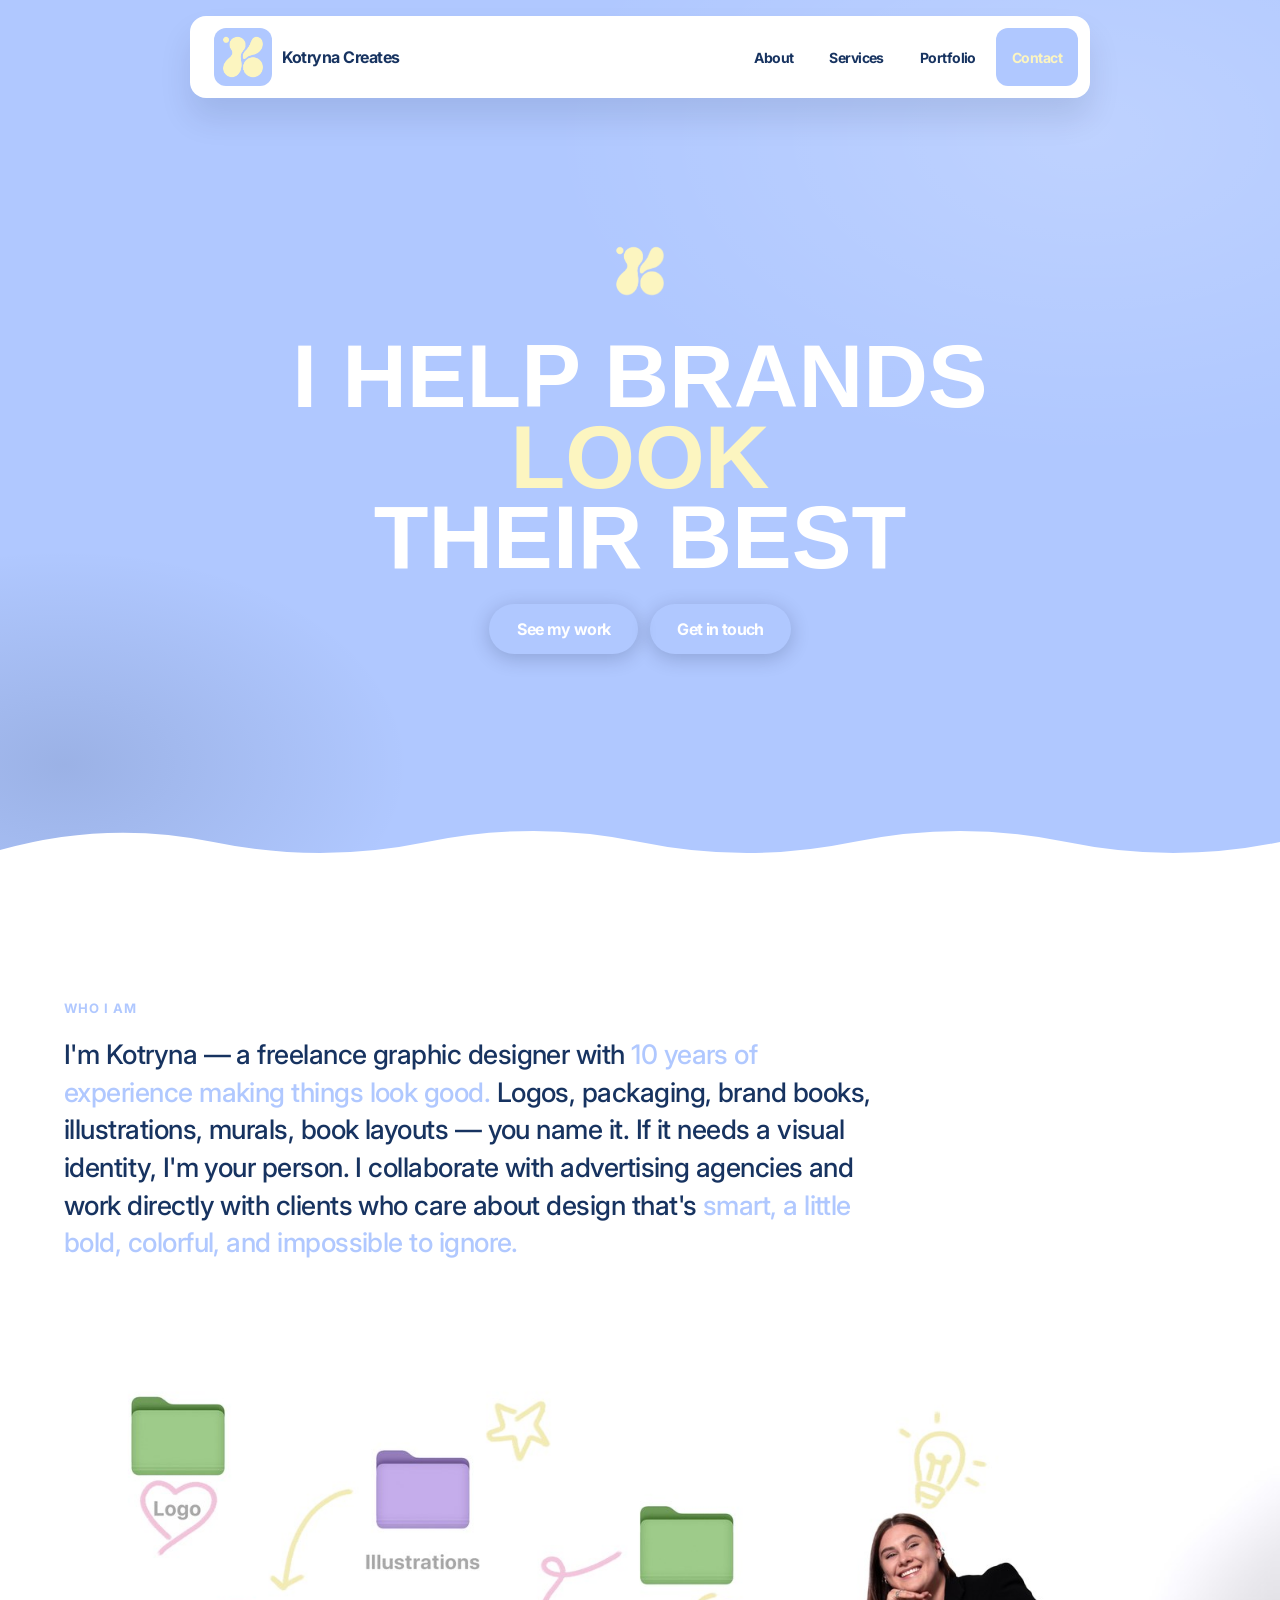
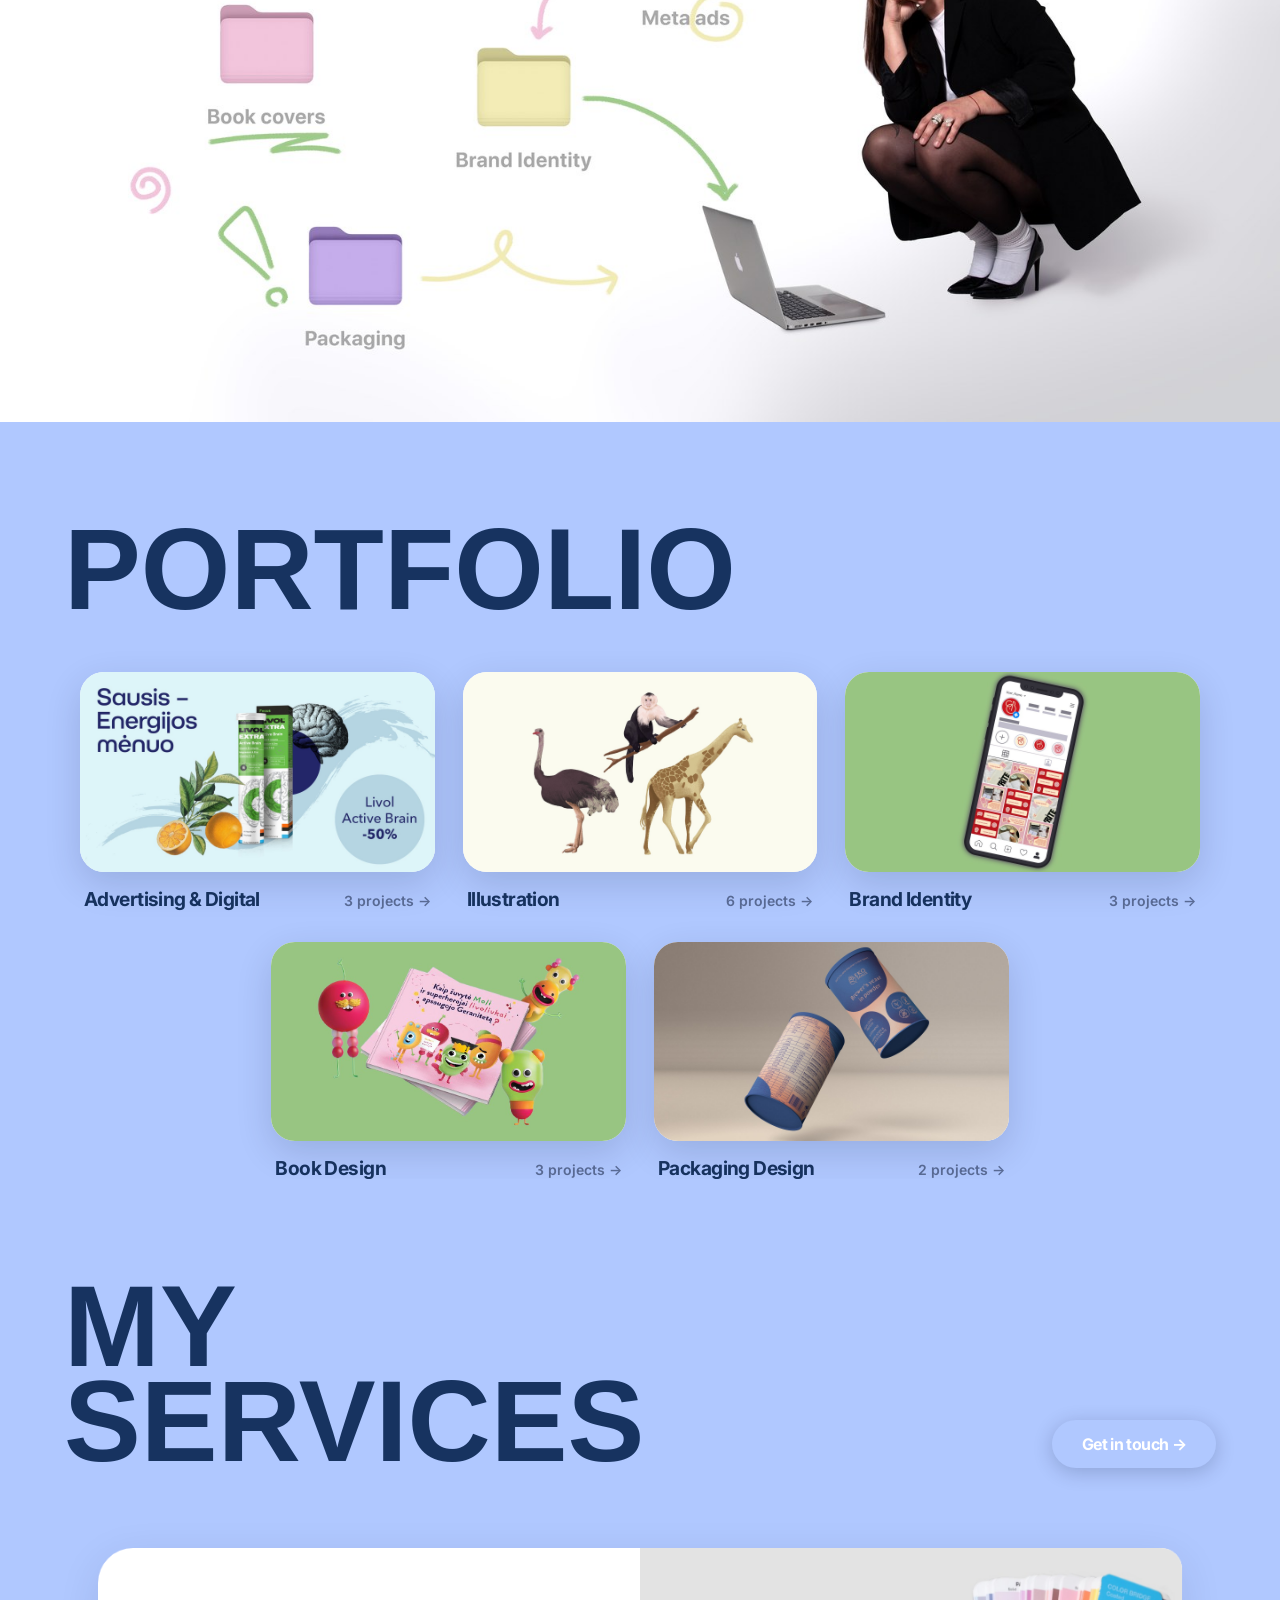
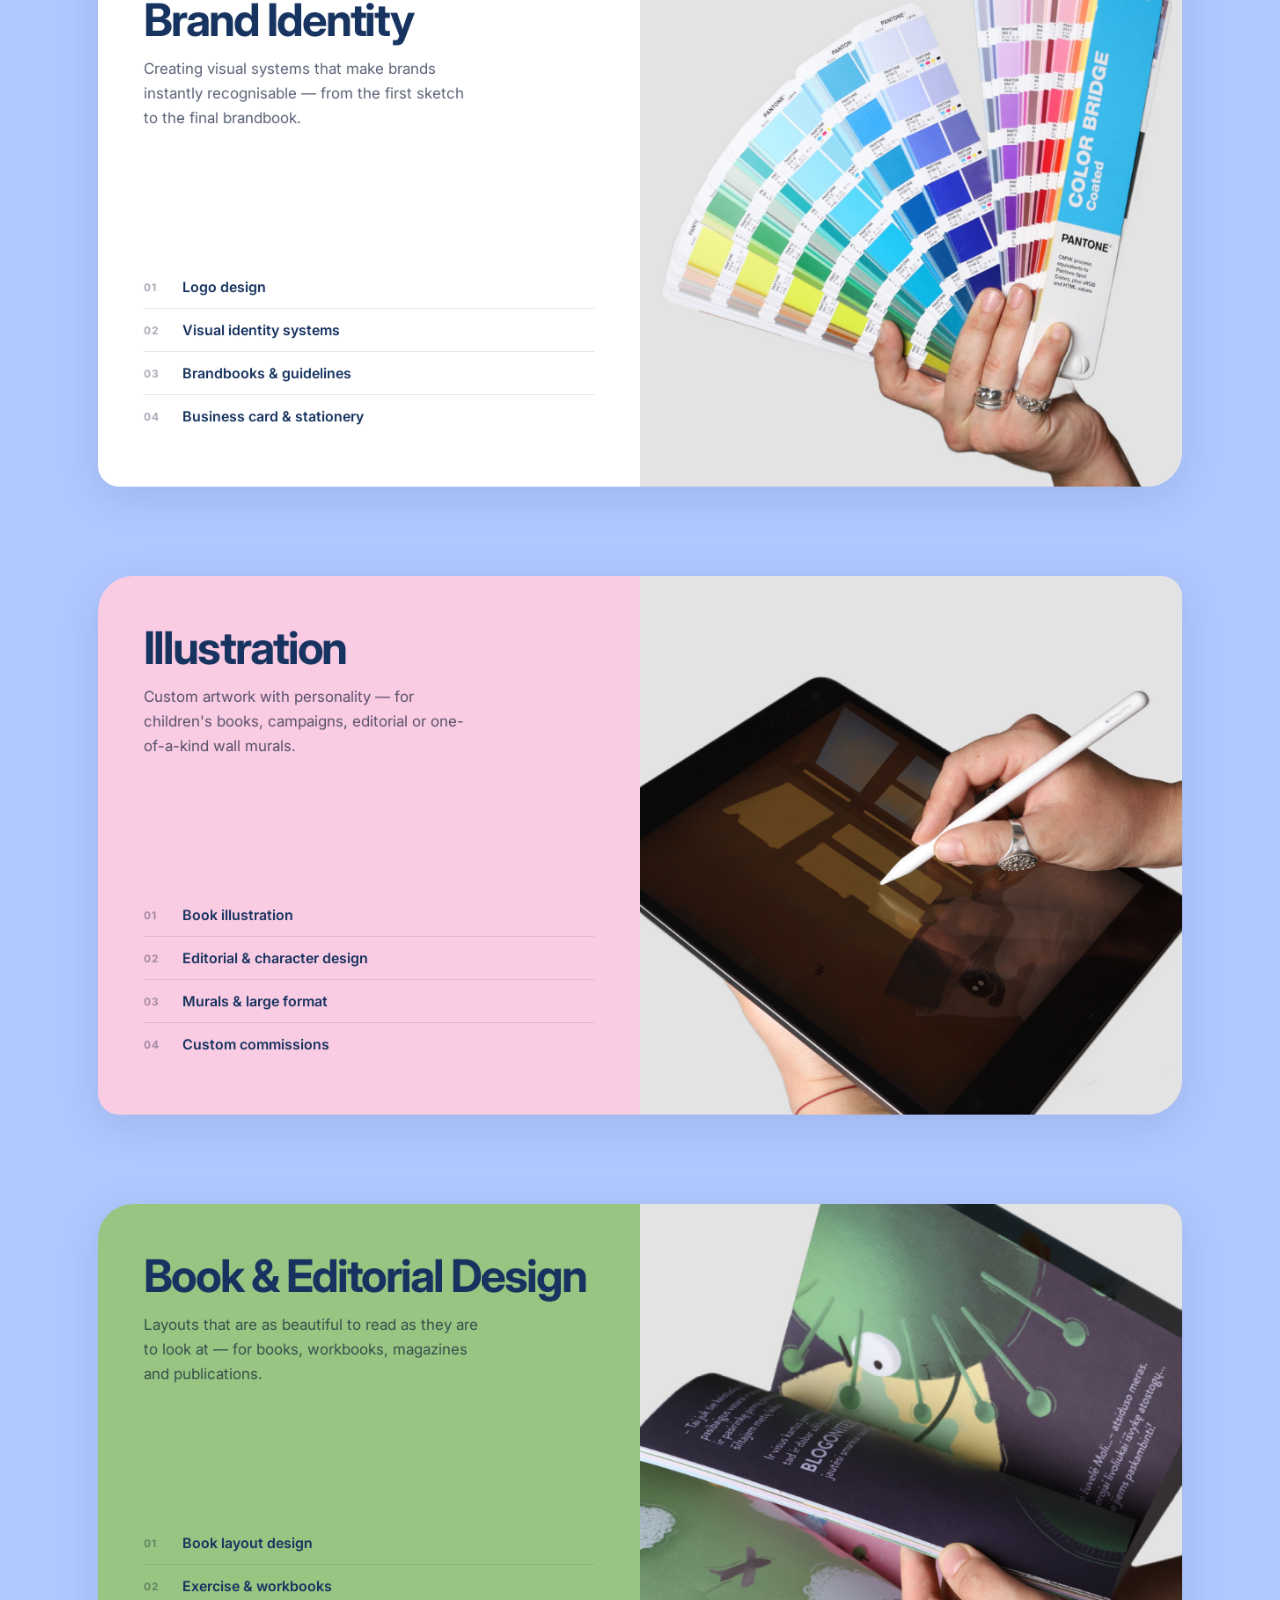
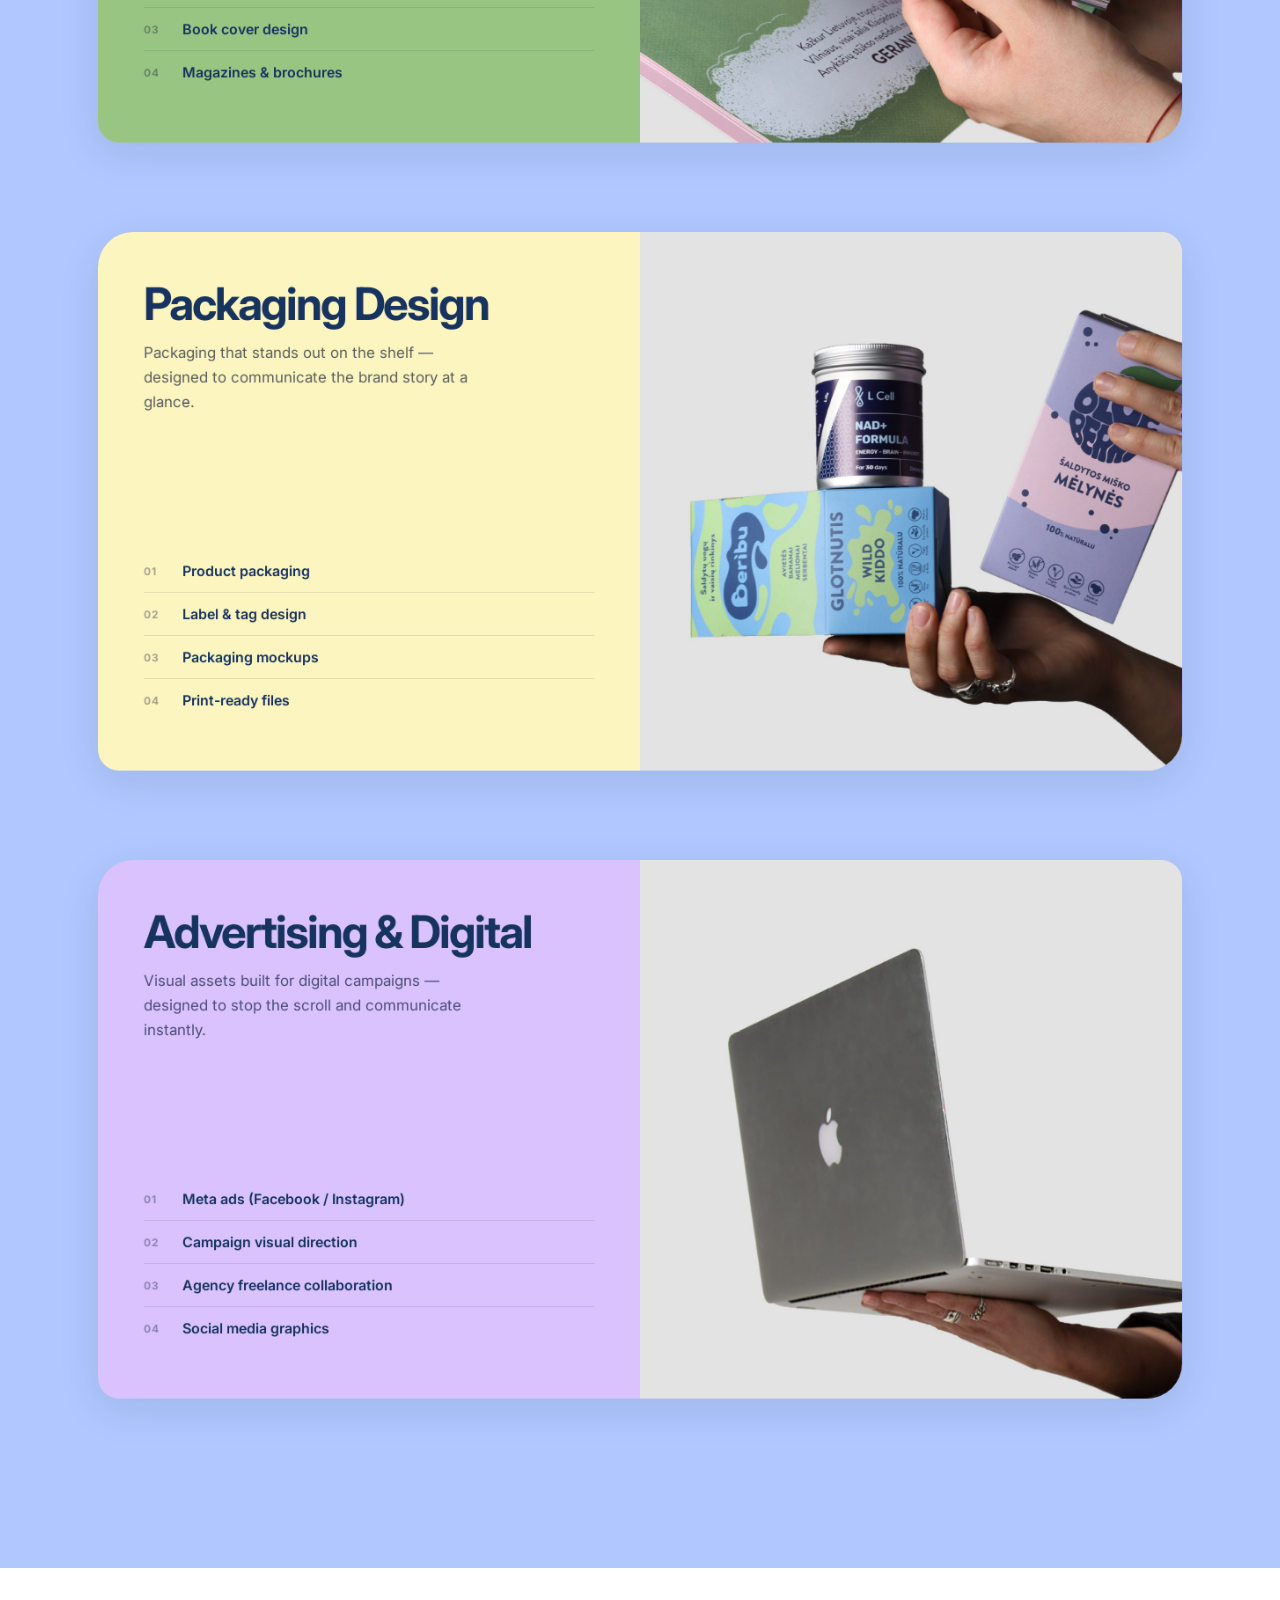
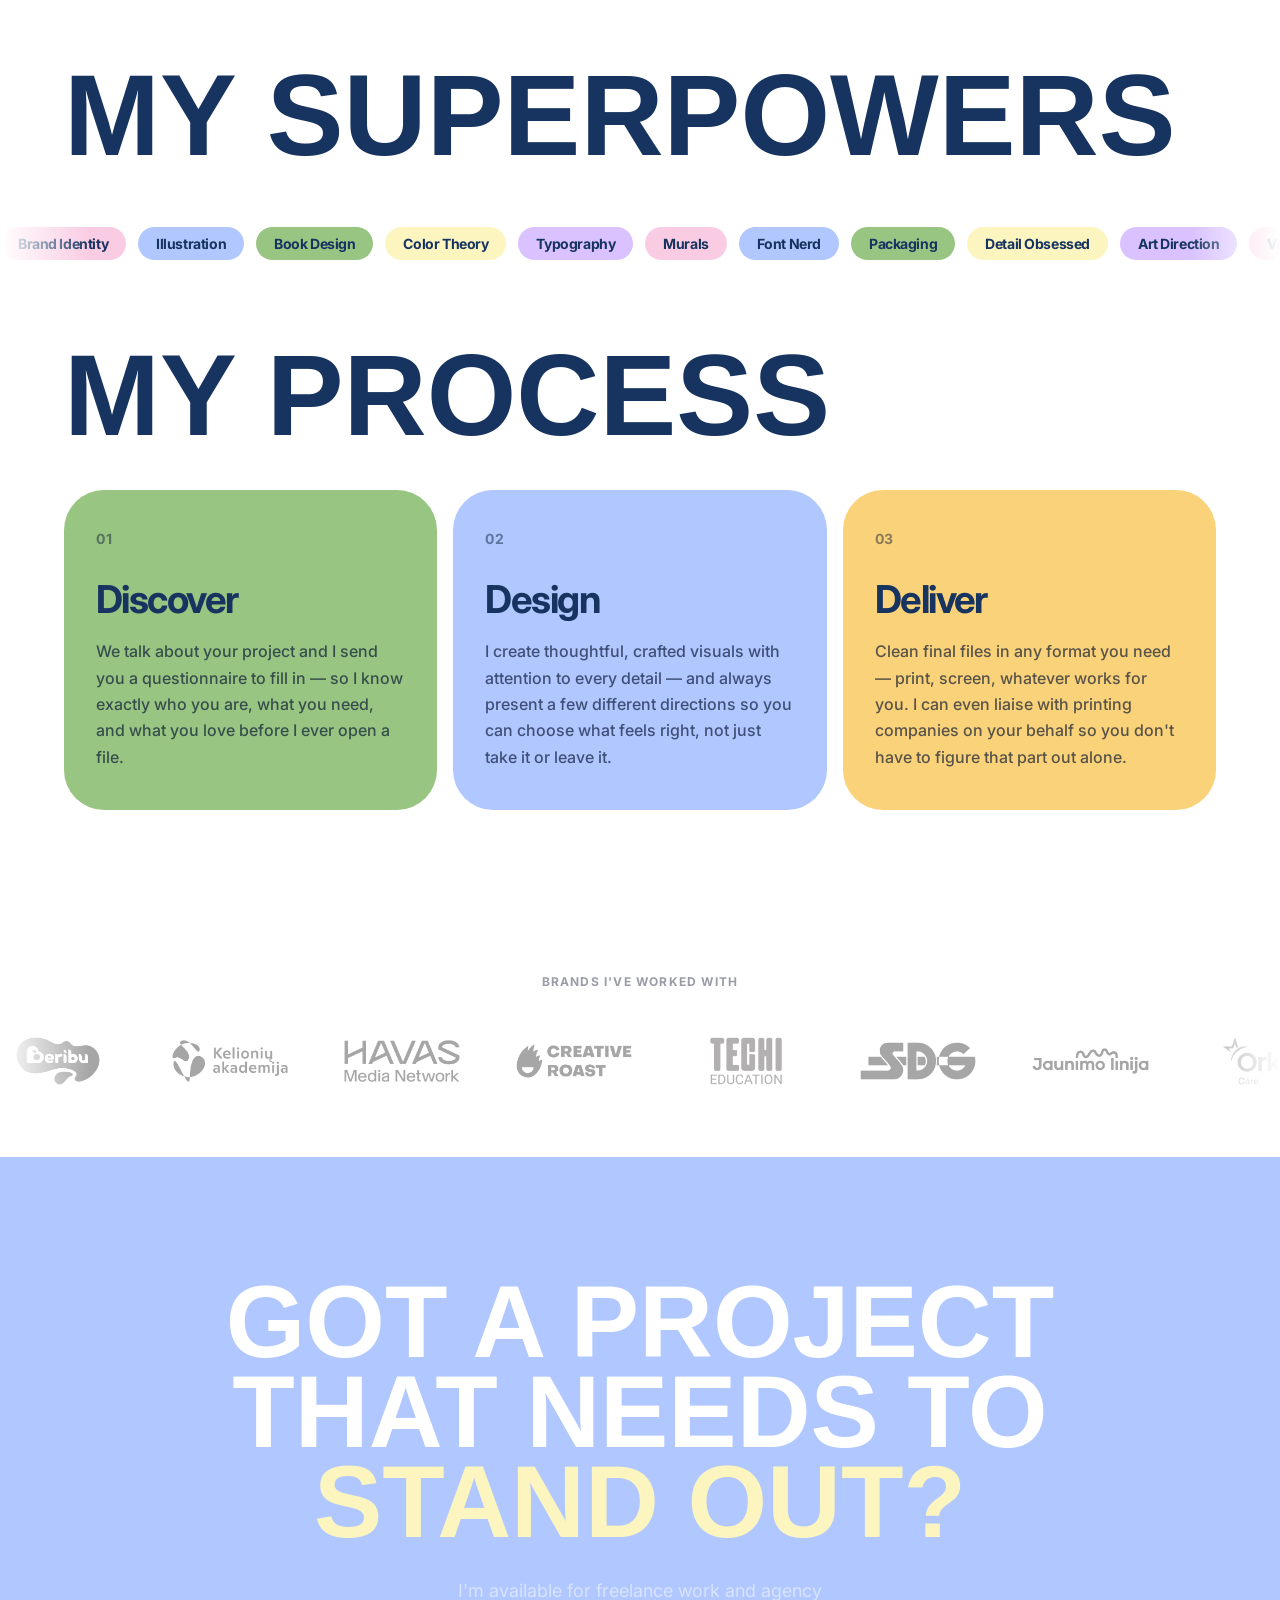
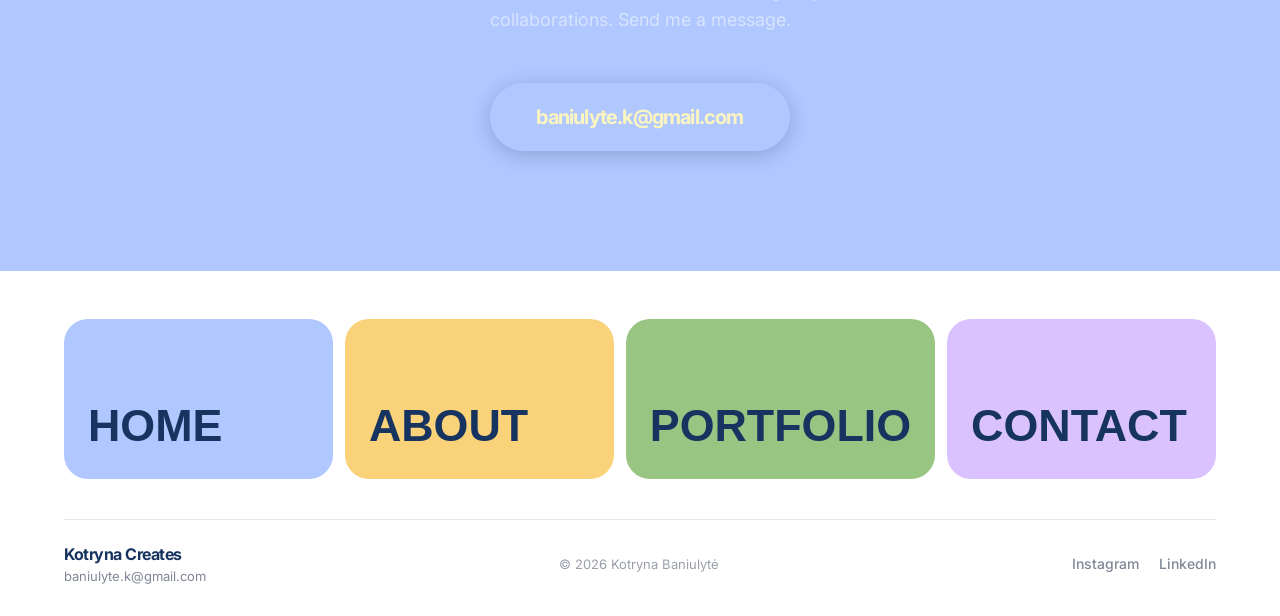
<file: index.html>
<!DOCTYPE html>
<html lang="en">
<head>
  <meta charset="UTF-8">
  <meta name="viewport" content="width=device-width, initial-scale=1.0">
  <title>Kotryna Creates · Graphic Designer</title>
  <meta name="description" content="Freelance graphic designer with 10 years of experience — logos, branding, packaging, illustrations, book design and more.">
  <link rel="preconnect" href="https://fonts.googleapis.com">
  <link rel="preconnect" href="https://fonts.gstatic.com" crossorigin>
  <link href="https://fonts.googleapis.com/css2?family=Caveat:wght@400;700&family=Inter:ital,wght@0,400;0,500;0,700;0,900;1,400&display=swap" rel="stylesheet">
  <!-- New Title — the exact display font used in the Lofty Lab template -->
  <link href="https://api.fontshare.com/v2/css?f[]=new-title@700&display=swap" rel="stylesheet">
  <link rel="stylesheet" href="style.css">
</head>
<body>

  <!-- ═══ NAVIGATION ═══ -->
  <header class="nav-wrap">
    <nav class="nav-pill">
      <a href="#" class="nav-logo" id="nav-home">
        <div class="nav-logo-icon"><img src="images/logo.png" alt="K"></div>
        Kotryna Creates
      </a>
      <button class="nav-toggle" id="nav-toggle" aria-label="Menu" aria-expanded="false">
        <span></span><span></span><span></span>
      </button>
      <div class="nav-links">
        <a href="#about"    class="nav-btn nav-btn--green">About</a>
        <a href="#services" class="nav-btn nav-btn--orange">Services</a>
        <a href="#work"     class="nav-btn nav-btn--blue">Portfolio</a>
        <a href="#contact"  class="nav-btn nav-btn--purple nav-btn--active">Contact</a>
      </div>
    </nav>
  </header>

  <!-- ═══ HERO ═══ -->
  <section class="hero" id="top">
    <div class="hero-cloud-bg"></div>
    <div class="hero-inner">
      <img src="images/logo.png" alt="Kotryna Creates" class="hero-logo">
      <h1 class="hero-title">
        <span class="hero-line">I help brands</span>
        <span class="hero-line hero-line--accent">look</span>
        <span class="hero-line">their best</span>
      </h1>
      <div class="hero-actions">
        <a href="#work" class="btn-primary">See my work</a>
        <a href="#contact" class="btn-ghost-white">Get in touch</a>
      </div>
    </div>
  </section>

  <!-- ═══ ABOUT ═══ -->
  <!-- Cloud shape lives here so it travels WITH the white section as you scroll -->
  <section class="about-section" id="about">

    <!-- Organic cloud edge — sits at the very top, overlapping the blue hero below -->
    <div class="hero-cloud-edge" aria-hidden="true">
      <svg xmlns="http://www.w3.org/2000/svg" viewBox="0 0 1440 110" preserveAspectRatio="none">
        <path d="M0,58 Q 120,28 240,50 T 480,50 T 720,50 T 960,50 T 1200,50 T 1440,50 L1440,110 L0,110 Z" fill="white"/>
      </svg>
    </div>

    <div class="container">
      <p class="section-label">Who I am</p>
      <!-- large descriptive text — same style as template's "An LA social media agency..." -->
      <p class="about-bigtext">
        I'm Kotryna — a freelance graphic designer with <em>10 years of experience making things look good.</em> Logos, packaging, brand books, illustrations, murals, book layouts — you name it. If it needs a visual identity, I'm your person. I collaborate with advertising agencies and work directly with clients who care about design that's <em>smart, a little bold, colorful, and impossible to ignore.</em>
      </p>
    </div>

    <!-- full-width portrait photo block -->
    <div class="about-photo-block">
      <div class="about-photo-img">
        <img src="images/Portrait.jpg" alt="Kotryna Baniulytė">
      </div>
    </div>
  </section>

  <!-- ═══ WORK / PORTFOLIO ═══ -->
  <section class="work-section" id="work">
    <div class="container">
      <div class="section-head">
        <h2 class="section-title">Portfolio</h2>
      </div>
    </div>
    <div class="work-stack" id="work-stack"></div>
  </section>

  <!-- ═══ SERVICES — sticky stacking cards ═══ -->
  <section class="services-section" id="services">
    <div class="container">
      <div class="section-head">
        <h2 class="section-title">My<br>Services</h2>
        <a href="#contact" class="btn-cta">Get in touch →</a>
      </div>
    </div>
    <div class="services-stack">

      <div class="svc-card svc-card--white">
        <div class="svc-left">
          <div class="svc-header">
            <h3 class="svc-title">Brand Identity</h3>
            <p class="svc-desc">Creating visual systems that make brands instantly recognisable — from the first sketch to the final brandbook.</p>
          </div>
          <ul class="svc-list">
            <li><span class="svc-num">01</span><span>Logo design</span></li>
            <li><span class="svc-num">02</span><span>Visual identity systems</span></li>
            <li><span class="svc-num">03</span><span>Brandbooks &amp; guidelines</span></li>
            <li><span class="svc-num">04</span><span>Business card &amp; stationery</span></li>
          </ul>
        </div>
        <div class="svc-right">
          <img src="images/Brand identity.jpg" alt="Brand Identity">
        </div>
      </div>

      <div class="svc-card svc-card--orange">
        <div class="svc-left">
          <div class="svc-header">
            <h3 class="svc-title">Illustration</h3>
            <p class="svc-desc">Custom artwork with personality — for children's books, campaigns, editorial or one-of-a-kind wall murals.</p>
          </div>
          <ul class="svc-list">
            <li><span class="svc-num">01</span><span>Book illustration</span></li>
            <li><span class="svc-num">02</span><span>Editorial &amp; character design</span></li>
            <li><span class="svc-num">03</span><span>Murals &amp; large format</span></li>
            <li><span class="svc-num">04</span><span>Custom commissions</span></li>
          </ul>
        </div>
        <div class="svc-right">
          <img src="images/Illustration.png" alt="Illustration">
        </div>
      </div>

      <div class="svc-card svc-card--green">
        <div class="svc-left">
          <div class="svc-header">
            <h3 class="svc-title">Book &amp; Editorial Design</h3>
            <p class="svc-desc">Layouts that are as beautiful to read as they are to look at — for books, workbooks, magazines and publications.</p>
          </div>
          <ul class="svc-list">
            <li><span class="svc-num">01</span><span>Book layout design</span></li>
            <li><span class="svc-num">02</span><span>Exercise &amp; workbooks</span></li>
            <li><span class="svc-num">03</span><span>Book cover design</span></li>
            <li><span class="svc-num">04</span><span>Magazines &amp; brochures</span></li>
          </ul>
        </div>
        <div class="svc-right">
          <img src="images/Book & editorial design.jpg" alt="Book & Editorial Design">
        </div>
      </div>

      <div class="svc-card svc-card--yellow">
        <div class="svc-left">
          <div class="svc-header">
            <h3 class="svc-title">Packaging Design</h3>
            <p class="svc-desc">Packaging that stands out on the shelf — designed to communicate the brand story at a glance.</p>
          </div>
          <ul class="svc-list">
            <li><span class="svc-num">01</span><span>Product packaging</span></li>
            <li><span class="svc-num">02</span><span>Label &amp; tag design</span></li>
            <li><span class="svc-num">03</span><span>Packaging mockups</span></li>
            <li><span class="svc-num">04</span><span>Print-ready files</span></li>
          </ul>
        </div>
        <div class="svc-right">
          <img src="images/Packaging design.jpg" alt="Packaging Design">
        </div>
      </div>

      <div class="svc-card svc-card--purple">
        <div class="svc-left">
          <div class="svc-header">
            <h3 class="svc-title">Advertising &amp; Digital</h3>
            <p class="svc-desc">Visual assets built for digital campaigns — designed to stop the scroll and communicate instantly.</p>
          </div>
          <ul class="svc-list">
            <li><span class="svc-num">01</span><span>Meta ads (Facebook / Instagram)</span></li>
            <li><span class="svc-num">02</span><span>Campaign visual direction</span></li>
            <li><span class="svc-num">03</span><span>Agency freelance collaboration</span></li>
            <li><span class="svc-num">04</span><span>Social media graphics</span></li>
          </ul>
        </div>
        <div class="svc-right">
          <img src="images/Advertising & digital.jpg" alt="Advertising & Digital" style="object-position: bottom;">
        </div>
      </div>

    </div>
  </section>

  <!-- ═══ SKILLS TICKER — same as template's "superpowers" ticker ═══ -->
  <section class="skills-section">
    <div class="container">
      <h2 class="section-title">My superpowers</h2>
    </div>
    <div class="ticker-mask">
      <ul class="ticker-track">
        <li><span class="chip chip-orange">Brand Identity</span></li>
        <li><span class="chip chip-blue">Illustration</span></li>
        <li><span class="chip chip-green">Book Design</span></li>
        <li><span class="chip chip-yellow">Color Theory</span></li>
        <li><span class="chip chip-purple">Typography</span></li>
        <li><span class="chip chip-orange">Murals</span></li>
        <li><span class="chip chip-blue">Font Nerd</span></li>
        <li><span class="chip chip-green">Packaging</span></li>
        <li><span class="chip chip-yellow">Detail Obsessed</span></li>
        <li><span class="chip chip-purple">Art Direction</span></li>
        <li><span class="chip chip-orange">Visual Storytelling</span></li>
        <li><span class="chip chip-blue">Brandbooks</span></li>
        <li><span class="chip chip-green">Layout Magic</span></li>
        <li><span class="chip chip-yellow">Meta Ads</span></li>
        <li><span class="chip chip-purple">Making Things Pretty</span></li>
        <li><span class="chip chip-orange">Editorial Design</span></li>
        <li><span class="chip chip-blue">Pixel Perfect</span></li>
        <li><span class="chip chip-green">Sketch to Screen</span></li>
        <li><span class="chip chip-yellow">Creative Problem Solving</span></li>
        <li><span class="chip chip-purple">10 Years of Good Taste</span></li>
        <!-- duplicate set for seamless loop -->
        <li><span class="chip chip-orange">Brand Identity</span></li>
        <li><span class="chip chip-blue">Illustration</span></li>
        <li><span class="chip chip-green">Book Design</span></li>
        <li><span class="chip chip-yellow">Color Theory</span></li>
        <li><span class="chip chip-purple">Typography</span></li>
        <li><span class="chip chip-orange">Murals</span></li>
        <li><span class="chip chip-blue">Font Nerd</span></li>
        <li><span class="chip chip-green">Packaging</span></li>
        <li><span class="chip chip-yellow">Detail Obsessed</span></li>
        <li><span class="chip chip-purple">Art Direction</span></li>
        <li><span class="chip chip-orange">Visual Storytelling</span></li>
        <li><span class="chip chip-blue">Brandbooks</span></li>
        <li><span class="chip chip-green">Layout Magic</span></li>
        <li><span class="chip chip-yellow">Meta Ads</span></li>
        <li><span class="chip chip-purple">Making Things Pretty</span></li>
        <li><span class="chip chip-orange">Editorial Design</span></li>
        <li><span class="chip chip-blue">Pixel Perfect</span></li>
        <li><span class="chip chip-green">Sketch to Screen</span></li>
        <li><span class="chip chip-yellow">Creative Problem Solving</span></li>
        <li><span class="chip chip-purple">10 Years of Good Taste</span></li>
      </ul>
    </div>
  </section>

  <!-- ═══ PROCESS — same as template's 3-card process section ═══ -->
  <section class="process-section">
    <div class="container">
      <div class="section-head">
        <h2 class="section-title">My process</h2>
      </div>
      <div class="process-grid">
        <div class="process-card process-card--green reveal">
          <span class="process-num">01</span>
          <p class="process-name">Discover</p>
          <p class="process-desc">We talk about your project and I send you a questionnaire to fill in — so I know exactly who you are, what you need, and what you love before I ever open a file.</p>
        </div>
        <div class="process-card process-card--blue reveal">
          <span class="process-num">02</span>
          <p class="process-name">Design</p>
          <p class="process-desc">I create thoughtful, crafted visuals with attention to every detail — and always present a few different directions so you can choose what feels right, not just take it or leave it.</p>
        </div>
        <div class="process-card process-card--orange reveal">
          <span class="process-num">03</span>
          <p class="process-name">Deliver</p>
          <p class="process-desc">Clean final files in any format you need — print, screen, whatever works for you. I can even liaise with printing companies on your behalf so you don't have to figure that part out alone.</p>
        </div>
      </div>
    </div>
  </section>

  <!-- ═══ BRANDS TICKER ═══ -->
  <section class="brands-section">
    <p class="brands-label">Brands I've worked with</p>
    <div class="brands-mask">
      <ul class="brands-track">
        <li class="brand-logo"><img src="images/brand-logos/Brand-01.png" alt="Brand"></li>
        <li class="brand-logo"><img src="images/brand-logos/Brand-02.png" alt="Brand"></li>
        <li class="brand-logo"><img src="images/brand-logos/Brand-03.png" alt="Brand"></li>
        <li class="brand-logo"><img src="images/brand-logos/Brand-04.png" alt="Brand"></li>
        <li class="brand-logo"><img src="images/brand-logos/Brand-05.png" alt="Brand"></li>
        <li class="brand-logo"><img src="images/brand-logos/Brand-06.png" alt="Brand"></li>
        <li class="brand-logo"><img src="images/brand-logos/Brand-07.png" alt="Brand"></li>
        <li class="brand-logo"><img src="images/brand-logos/Brand-08.png" alt="Brand"></li>
        <li class="brand-logo"><img src="images/brand-logos/Brand-010.png" alt="Brand"></li>
        <li class="brand-logo"><img src="images/brand-logos/Brand-10.png" alt="Brand"></li>
        <li class="brand-logo"><img src="images/brand-logos/Brand-11.png" alt="Brand"></li>
        <li class="brand-logo"><img src="images/brand-logos/Brand-12.png" alt="Brand"></li>
        <li class="brand-logo"><img src="images/brand-logos/Brand-13.png" alt="Brand"></li>
        <li class="brand-logo"><img src="images/brand-logos/Brand-14.png" alt="Brand"></li>
        <li class="brand-logo"><img src="images/brand-logos/Brand-15.png" alt="Brand"></li>
        <li class="brand-logo"><img src="images/brand-logos/Brand-16.png" alt="Brand"></li>
        <li class="brand-logo"><img src="images/brand-logos/Brand-17.png" alt="Brand"></li>
        <li class="brand-logo"><img src="images/brand-logos/Brand-18.png" alt="Brand"></li>
        <li class="brand-logo"><img src="images/brand-logos/Brand-19.png" alt="Brand"></li>
        <!-- duplicate for seamless loop -->
        <li class="brand-logo"><img src="images/brand-logos/Brand-01.png" alt="Brand"></li>
        <li class="brand-logo"><img src="images/brand-logos/Brand-02.png" alt="Brand"></li>
        <li class="brand-logo"><img src="images/brand-logos/Brand-03.png" alt="Brand"></li>
        <li class="brand-logo"><img src="images/brand-logos/Brand-04.png" alt="Brand"></li>
        <li class="brand-logo"><img src="images/brand-logos/Brand-05.png" alt="Brand"></li>
        <li class="brand-logo"><img src="images/brand-logos/Brand-06.png" alt="Brand"></li>
        <li class="brand-logo"><img src="images/brand-logos/Brand-07.png" alt="Brand"></li>
        <li class="brand-logo"><img src="images/brand-logos/Brand-08.png" alt="Brand"></li>
        <li class="brand-logo"><img src="images/brand-logos/Brand-010.png" alt="Brand"></li>
        <li class="brand-logo"><img src="images/brand-logos/Brand-10.png" alt="Brand"></li>
        <li class="brand-logo"><img src="images/brand-logos/Brand-11.png" alt="Brand"></li>
        <li class="brand-logo"><img src="images/brand-logos/Brand-12.png" alt="Brand"></li>
        <li class="brand-logo"><img src="images/brand-logos/Brand-13.png" alt="Brand"></li>
        <li class="brand-logo"><img src="images/brand-logos/Brand-14.png" alt="Brand"></li>
        <li class="brand-logo"><img src="images/brand-logos/Brand-15.png" alt="Brand"></li>
        <li class="brand-logo"><img src="images/brand-logos/Brand-16.png" alt="Brand"></li>
        <li class="brand-logo"><img src="images/brand-logos/Brand-17.png" alt="Brand"></li>
        <li class="brand-logo"><img src="images/brand-logos/Brand-18.png" alt="Brand"></li>
        <li class="brand-logo"><img src="images/brand-logos/Brand-19.png" alt="Brand"></li>
      </ul>
    </div>
  </section>

  <!-- ═══ CONTACT CTA — same as template's "Ready to be famous?" ═══ -->
  <section class="cta-section" id="contact">
    <div class="cta-inner container">
      <h2 class="cta-title">
        Got a project<br>that needs to<br>
        <span class="cta-keyword">stand out?</span>
      </h2>
      <p class="cta-sub">I'm available for freelance work and agency collaborations. Send me a message.</p>
      <a href="mailto:baniulyte.k@gmail.com" class="btn-primary btn-primary--large">baniulyte.k@gmail.com</a>
    </div>
  </section>

  <!-- ═══ FOOTER — same as template ═══ -->
  <footer class="footer">
    <div class="container">
      <div class="footer-cards">
        <a class="footer-card footer-card--blue"   href="#top">Home</a>
        <a class="footer-card footer-card--orange" href="#about">About</a>
        <a class="footer-card footer-card--green"  href="#work">Portfolio</a>
        <a class="footer-card footer-card--purple" href="#contact">Contact</a>
      </div>
      <div class="footer-bottom">
        <div class="footer-id">
          <span class="footer-name">Kotryna Creates</span>
          <a href="mailto:baniulyte.k@gmail.com" class="footer-email">baniulyte.k@gmail.com</a>
        </div>
        <span class="footer-copy">© 2026 Kotryna Baniulytė</span>
        <div class="footer-socials">
          <a href="https://www.instagram.com/kotryna.creates/" target="_blank" rel="noopener">Instagram</a>
          <a href="https://www.linkedin.com/in/kotryna-baniulyt%C4%97-553287295/" target="_blank" rel="noopener">LinkedIn</a>
        </div>
      </div>
    </div>
  </footer>

  <!-- PROJECT MODAL -->
  <div class="modal" id="modal" aria-hidden="true">
    <div class="modal-backdrop" id="modal-backdrop"></div>
    <div class="modal-box">
      <button class="modal-close" id="modal-close">✕</button>
      <div id="modal-content"></div>
    </div>
  </div>

  <script src="script.js"></script>
</body>
</html>
</file>
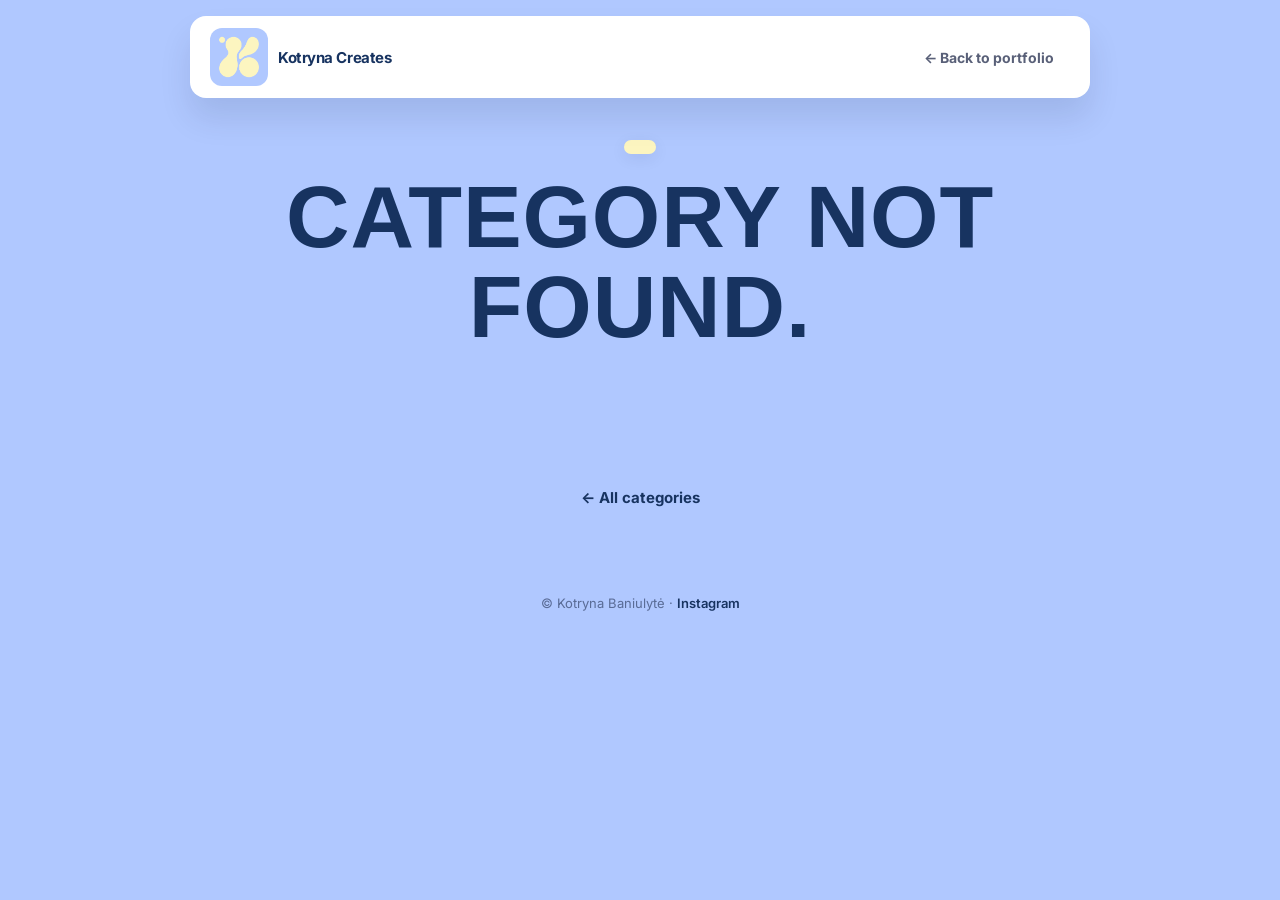
<file: category.html>
<!DOCTYPE html>
<html lang="en">
<head>
  <meta charset="UTF-8">
  <meta name="viewport" content="width=device-width, initial-scale=1.0">
  <title>Kotryna Creates · Category</title>
  <link rel="preconnect" href="https://fonts.googleapis.com">
  <link rel="preconnect" href="https://fonts.gstatic.com" crossorigin>
  <link href="https://fonts.googleapis.com/css2?family=Caveat:wght@400;700&family=Inter:ital,wght@0,400;0,500;0,700;0,900;1,400&display=swap" rel="stylesheet">
  <link href="https://api.fontshare.com/v2/css?f[]=new-title@700&display=swap" rel="stylesheet">
  <link rel="stylesheet" href="style.css">
  <style>
    body { background: var(--blue-bg); }

    /* ── NAV (project variant, shared look) ── */
    .nav-project-pill {
      pointer-events: all;
      background: var(--white);
      border-radius: 16px;
      box-shadow: 0 20px 32px rgba(3,15,46,0.1);
      padding: 12px 20px;
      display: flex; align-items: center; justify-content: space-between;
      gap: 32px; width: 100%; max-width: 900px;
    }
    .nav-project-pill .nav-logo { font-size: 15px; }
    .nav-project-pill .nav-back {
      font-size: 14px; font-weight: 700; color: var(--grey);
      display: inline-flex; align-items: center; gap: 6px;
      padding: 8px 16px; border-radius: 100px;
      transition: background 0.2s, color 0.2s;
    }
    .nav-project-pill .nav-back:hover { background: var(--bg); color: var(--navy); }

    /* ── PAGE ── */
    .cat-page { padding-top: 140px; padding-bottom: 40px; }
    .cat-wrap { max-width: 1200px; margin: 0 auto; padding: 0 24px; }

    /* ── HEADER ── */
    .cat-header {
      max-width: 760px; margin: 0 auto 60px;
      text-align: center; display: flex; flex-direction: column; align-items: center;
    }
    .cat-badge {
      font-size: 12px; font-weight: 700; letter-spacing: 0.06em;
      text-transform: uppercase; color: var(--navy);
      background: var(--yellow); padding: 7px 16px; border-radius: 100px;
      box-shadow: 0 4px 16px rgba(3,15,46,0.08); margin-bottom: 18px;
    }
    .cat-title {
      font-family: var(--font-title);
      font-size: clamp(40px, 7vw, 88px);
      line-height: 1.02; letter-spacing: 0.01em;
      text-transform: uppercase;
      color: var(--navy); margin-bottom: 20px;
    }
    .cat-desc {
      font-size: 18px; line-height: 1.7; color: var(--navy);
      font-weight: 500; max-width: 620px;
    }

    /* ── PROJECT GRID ── */
    .cat-grid {
      display: grid; grid-template-columns: repeat(3, 1fr);
      gap: 36px 32px;
    }
    .cat-item { text-decoration: none; display: flex; flex-direction: column; }
    .cat-thumb {
      border-radius: 20px; overflow: hidden; background: var(--white);
      box-shadow: 0 10px 36px rgba(3,15,46,0.12);
      aspect-ratio: 4 / 3; position: relative;
      transition: transform 0.35s cubic-bezier(0.34,1.4,0.64,1), box-shadow 0.35s;
    }
    .cat-thumb img { width: 100%; height: 100%; object-fit: cover; display: block; }
    .cat-item:hover .cat-thumb {
      transform: translateY(-5px) scale(1.01);
      box-shadow: 0 20px 50px rgba(3,15,46,0.22);
    }
    .cat-info {
      display: flex; align-items: baseline; justify-content: space-between;
      gap: 12px; padding: 16px 6px 0;
    }
    .cat-name {
      font-weight: 700; font-size: clamp(17px, 1.6vw, 21px);
      letter-spacing: -0.03em; color: var(--navy); line-height: 1.15;
      transition: color 0.2s;
    }
    .cat-item:hover .cat-name { color: var(--white); }
    .cat-year {
      flex-shrink: 0; font-size: 13px; font-weight: 700; letter-spacing: 0.04em;
      color: rgba(23,51,96,0.5);
    }

    .cat-footer-link {
      display: block; text-align: center; margin-top: 56px;
      font-size: 15px; font-weight: 700; color: var(--navy);
    }
    .cat-footer-link:hover { color: var(--white); }

    @media (max-width: 900px) { .cat-grid { grid-template-columns: repeat(2, 1fr); gap: 28px 22px; } }
    @media (max-width: 560px) {
      .cat-page { padding-top: 120px; }
      .cat-grid { grid-template-columns: 1fr; gap: 26px; }
    }
  </style>
</head>
<body>

  <!-- NAV -->
  <header class="nav-wrap">
    <div class="nav-project-pill">
      <a href="index.html" class="nav-logo">
        <div class="nav-logo-icon"><img src="images/logo.png" alt="K"></div>
        Kotryna Creates
      </a>
      <a href="index.html#work" class="nav-back">← Back to portfolio</a>
    </div>
  </header>

  <main class="cat-page">
    <div class="cat-wrap">
      <div class="cat-header">
        <span class="cat-badge" id="cat-badge"></span>
        <h1 class="cat-title" id="cat-title"></h1>
        <p class="cat-desc" id="cat-desc"></p>
      </div>
      <div class="cat-grid" id="cat-grid"></div>
      <a href="index.html#work" class="cat-footer-link">← All categories</a>
    </div>
  </main>

  <footer style="padding:48px 24px;text-align:center;font-size:13px;color:rgba(3,15,46,0.5)">
    © Kotryna Baniulytė · <a href="https://www.instagram.com/kotryna.creates" target="_blank" style="color:var(--navy);font-weight:600">Instagram</a>
  </footer>

  <script>
    // project key → name, year, cover (cover = first gallery image)
    const projects = {
      beribu:            { name: 'Beribu',                         year: '2023', cover: 'images/beribu/cover.jpg?v=2' },
      kelioniu:          { name: 'Kelionių akademija',             year: '2025', cover: 'images/kelioniu/cover.jpg' },
      bite:              { name: 'Romainių odontologijos klinika', year: '2024', cover: 'images/bite/cover.jpg' },
      zoo:               { name: 'Lithuanian Zoo',                 year: '2023', cover: 'images/zoo/cover.jpg' },
      doa:               { name: 'Disputes over Access',           year: '2023', cover: 'images/disputes/cover.jpg' },
      'visual-identity': { name: 'Gabija Balčiūnaitė',             year: '2025', cover: 'images/visual-identity/cover.jpg' },
      jaunimo:           { name: 'Jaunimo linija',                 year: '2022', cover: 'images/jaunimo/cover.jpg' },
      livoliukai:        { name: 'Livoliukai',                     year: '2022', cover: 'images/livoliukai/cover.jpg?v=3' },
      typeface:          { name: 'Handmade Typeface',              year: '2019', cover: 'images/typeface/cover.jpg' },
      muziejus:          { name: 'Lietuvos etnografijos muziejus', year: '2024', cover: 'images/muziejus/cover.jpeg' },
      ekosanus:          { name: 'EKOsanus',                       year: '2021', cover: 'images/ekosanus/cover.jpg' },
      orkla:             { name: 'Orkla Care',                     year: '2024', cover: 'images/orkla/cover.jpg' },
      vom:               { name: 'VOM Baltics',                    year: '2022', cover: 'images/vom/cover.jpg' },
      tshirts:           { name: 'T-shirt designs',                year: '2023', cover: 'images/tshirts/cover.jpg' },
    };

    const categories = {
      'book-design': {
        name: 'Book Design',
        desc: 'Covers, layouts and editorial systems — books and publications designed to be felt before they are read.',
        projects: ['doa', 'livoliukai', 'jaunimo'],
      },
      'brand-identity': {
        name: 'Brand Identity',
        desc: 'Logos, visual languages and identity systems built to be recognised and remembered.',
        projects: ['beribu', 'visual-identity', 'ekosanus'],
      },
      'illustration': {
        name: 'Illustration',
        desc: 'Hand-drawn worlds, characters and lettering made to tell a story and bring a brand to life.',
        projects: ['kelioniu', 'zoo', 'livoliukai', 'muziejus', 'typeface', 'tshirts'],
      },
      'packaging-design': {
        name: 'Packaging Design',
        desc: 'Labels, boxes and product packaging that make a brand tangible and tempting on the shelf.',
        projects: ['beribu', 'ekosanus'],
      },
      'advertising-digital': {
        name: 'Advertising & Digital',
        desc: 'Campaigns, social templates and digital key art made to catch the eye and keep it moving.',
        projects: ['bite', 'orkla', 'vom'],
      },
    };

    const slug = new URLSearchParams(window.location.search).get('c');
    const cat  = categories[slug];

    if (!cat) {
      document.getElementById('cat-title').textContent = 'Category not found.';
    } else {
      const n = cat.projects.length;
      document.title = 'Kotryna Creates · ' + cat.name;
      document.getElementById('cat-badge').textContent = n + ' project' + (n === 1 ? '' : 's');
      document.getElementById('cat-title').textContent = cat.name;
      document.getElementById('cat-desc').textContent  = cat.desc;

      document.getElementById('cat-grid').innerHTML = cat.projects.map(key => {
        const p = projects[key];
        if (!p) return '';
        return `
        <a class="cat-item" href="project.html?p=${key}">
          <div class="cat-thumb"><img src="${p.cover}" alt="${p.name}" loading="lazy"></div>
          <div class="cat-info">
            <span class="cat-name">${p.name}</span>
            <span class="cat-year">${p.year}</span>
          </div>
        </a>`;
      }).join('');
    }
  </script>

</body>
</html>
</file>
<file: style.css>
/* ═══════════════════════════════════════════
   KOTRYNA CREATES — rebuilt to match Lofty Lab
   Exact color tokens, fonts and layout from the template source
   ═══════════════════════════════════════════ */

/* ── RESET ── */
*, *::before, *::after { box-sizing: border-box; margin: 0; padding: 0; }
html { scroll-behavior: smooth; -webkit-font-smoothing: antialiased; }
img  { display: block; max-width: 100%; }
a    { text-decoration: none; color: inherit; }
ul   { list-style: none; }

/* ── DESIGN TOKENS — new colour palette ── */
:root {
  --blue:    #b0c8ff;
  --blue-bg: #b0c8ff;
  --orange:  #facce3;   /* blush pink */
  --green:   #99c583;   /* sage green */
  --yellow:  #fcf5c0;   /* cream */
  --purple:  #d9c2ff;   /* lavender */
  --amber:   #f9d27a;   /* warm amber */
  --navy:    #173360;   /* dark navy */
  --dark:    #173360;
  --grey:    #596078;
  --lgrey:   #9a9da6;
  --border:  #d3d5d9;
  --bg:      #f1f2f3;
  --white:   #ffffff;
  --on-orange: #173360;
  --on-green:  #173360;
  --on-yellow: #173360;
  --on-purple: #173360;
  --font-title: 'New Title', sans-serif;
  --font-body:  'Inter', sans-serif;
  --font-hand:  'Caveat', cursive;
}

body { font-family: var(--font-body); background: var(--white); color: var(--navy); overflow-x: hidden; }

.container { max-width: 1200px; margin: 0 auto; padding: 0 24px; }

/* ═══ NAVIGATION ═══ */
.nav-wrap {
  position: fixed; top: 0; left: 0; right: 0; z-index: 100;
  padding: 16px 24px; display: flex; justify-content: center; pointer-events: none;
}
.nav-pill {
  pointer-events: all;
  position: relative;
  background: var(--white);
  border-radius: 16px;
  box-shadow: 0 20px 32px rgba(3,15,46,0.1);
  padding: 12px 12px 12px 24px;
  display: flex; align-items: center; justify-content: space-between;
  gap: 32px; width: 100%; max-width: 900px;
}
.nav-logo { font-weight: 700; font-size: 16px; color: var(--navy); letter-spacing: -0.03em; white-space: nowrap; }
.nav-links { display: flex; align-items: center; gap: 4px; }
.nav-btn {
  display: flex; align-items: center; justify-content: center;
  padding: 0 16px; height: 58px; border-radius: 12px; white-space: nowrap;
  font-weight: 700; font-size: 14px; letter-spacing: -0.04em; color: var(--navy);
  transition: background 0.2s, color 0.2s; text-align: center;
}
.nav-btn--active, .nav-btn:hover { background: var(--blue); color: var(--white); }

/* hamburger toggle — hidden on desktop, shown on mobile */
.nav-toggle {
  display: none;
  flex-direction: column; justify-content: center; gap: 5px;
  width: 46px; height: 46px; padding: 0 11px;
  background: transparent; border: none; border-radius: 12px; cursor: pointer;
  flex-shrink: 0;
}
.nav-toggle span {
  display: block; height: 2.5px; width: 100%;
  background: var(--blue); border-radius: 2px;
  transition: transform 0.25s, opacity 0.2s;
}
.nav-pill.open .nav-toggle span:nth-child(1) { transform: translateY(7.5px) rotate(45deg); }
.nav-pill.open .nav-toggle span:nth-child(2) { opacity: 0; }
.nav-pill.open .nav-toggle span:nth-child(3) { transform: translateY(-7.5px) rotate(-45deg); }

/* ═══ BUTTONS ═══ */
.btn-primary {
  display: inline-flex; align-items: center;
  background: var(--blue); color: var(--white);
  font-weight: 700; font-size: 18px; letter-spacing: -0.04em;
  padding: 16px 32px; border-radius: 100px; border: 2px solid var(--navy);
  transition: transform 0.2s, box-shadow 0.2s; box-shadow: 0 4px 20px rgba(3,15,46,0.2);
}
.btn-primary:hover { transform: translateY(-3px); box-shadow: 0 10px 32px rgba(3,15,46,0.28); }
.btn-primary--large { font-size: 20px; padding: 20px 44px; }

.btn-ghost-white {
  display: inline-flex; align-items: center;
  background: transparent; color: var(--white);
  font-weight: 700; font-size: 18px; letter-spacing: -0.04em;
  padding: 16px 32px; border-radius: 100px; border: 1px solid rgba(255,255,255,0.5);
  transition: background 0.2s, border-color 0.2s;
}
.btn-ghost-white:hover { background: rgba(255,255,255,0.15); border-color: var(--white); }

.btn-ghost-dark {
  display: inline-flex; align-items: center;
  background: transparent; color: var(--navy);
  font-weight: 700; font-size: 16px; letter-spacing: -0.03em;
  padding: 12px 22px; border-radius: 100px; border: 1px solid rgba(3,15,46,0.2);
  transition: background 0.2s, color 0.2s, border-color 0.2s;
  flex-shrink: 0; align-self: flex-end;
}
.btn-ghost-dark:hover { background: var(--blue); color: var(--white); border-color: var(--navy); }

/* CTA pill — matches the hero buttons: blue + shadow + yellow text,
   turns yellow with navy text on hover */
.btn-cta {
  display: inline-flex; align-items: center;
  background: var(--blue); color: var(--white);
  font-weight: 700; font-size: 16px; letter-spacing: -0.04em;
  padding: 14px 30px; border-radius: 100px; border: none;
  box-shadow: 0 4px 20px rgba(3,15,46,0.2);
  transition: background 0.2s, color 0.2s, transform 0.2s, box-shadow 0.2s;
  flex-shrink: 0; align-self: flex-end;
}
.btn-cta:hover {
  background: var(--yellow); color: var(--navy);
  transform: translateY(-3px); box-shadow: 0 10px 32px rgba(3,15,46,0.28);
}

/* ═══ SHARED ═══ */
.section-label { font-size: 13px; font-weight: 700; letter-spacing: 0.08em; text-transform: uppercase; color: var(--blue); margin-bottom: 20px; }

.section-head { display: flex; align-items: flex-end; justify-content: space-between; gap: 24px; margin-bottom: 48px; }

.section-title {
  font-family: var(--font-title);
  font-size: clamp(72px, 9vw, 150px);
  font-weight: 700; line-height: 0.82; letter-spacing: 0em;
  text-transform: uppercase; color: var(--navy);
}

.chip { display: inline-block; font-weight: 700; font-size: 14px; letter-spacing: -0.03em; padding: 8px 18px; border-radius: 24px; white-space: nowrap; }
.chip-blue   { background: var(--blue);   color: var(--navy); }
.chip-orange { background: var(--orange); color: var(--on-orange); }
.chip-green  { background: var(--green);  color: var(--on-green); }
.chip-yellow { background: var(--yellow); color: var(--on-yellow); }
.chip-purple { background: var(--purple); color: var(--on-purple); }

/* ═══ CLOUD DIVIDER ═══ */
.cloud-divider { position: absolute; bottom: -2px; left: 0; right: 0; display: flex; align-items: flex-end; pointer-events: none; z-index: 2; }
.cloud-blob { flex: 1; height: 80px; border-radius: 50% 50% 0 0; }
.cloud-blob--wide { flex: 1.5; height: 60px; }
.cloud-divider--white .cloud-blob { background: var(--white); }
.cloud-divider--dark  .cloud-blob { background: var(--blue); }

/* ═══ HERO ═══ */
.hero { position: relative; min-height: 100vh; background: var(--blue-bg); display: flex; flex-direction: column; justify-content: center; overflow: hidden; }
.hero-cloud-bg {
  position: absolute; inset: 0; pointer-events: none;
  background: radial-gradient(ellipse 65% 55% at 85% 15%, rgba(255,255,255,0.18) 0%, transparent 65%),
              radial-gradient(ellipse 45% 40% at 5% 85%,  rgba(3,15,46,0.12)    0%, transparent 60%);
}
.hero-inner {
  position: relative; z-index: 2;
  max-width: 1200px; margin: 0 auto; width: 100%;
  padding: 130px 24px 130px;
  height: 100%;
  display: flex; flex-direction: column;
  align-items: center; justify-content: center;
  text-align: center;
}

.hero-title {
  font-family: var(--font-title);
  font-size: clamp(44px, 7vw, 100px);
  font-weight: 700; line-height: 0.9; letter-spacing: 0em;
  text-transform: uppercase; color: var(--white);
  margin-bottom: 26px; display: flex; flex-direction: column;
}
.hero-line { display: block; opacity: 0; transform: translateY(32px); animation: slideUp 0.7s cubic-bezier(0.22,1,0.36,1) forwards; }
.hero-line:nth-child(1) { animation-delay: 0.1s; }
.hero-line:nth-child(2) { animation-delay: 0.25s; }
.hero-line:nth-child(3) { animation-delay: 0.4s; }
.hero-line--accent { color: var(--yellow); }
@keyframes slideUp { to { opacity: 1; transform: none; } }

.hero-actions { display: flex; gap: 12px; flex-wrap: wrap; opacity: 0; animation: slideUp 0.6s ease forwards 0.6s; }
.hero-actions .btn-primary,
.hero-actions .btn-ghost-white { font-size: 16px; padding: 13px 26px; }

/* ═══ ABOUT ═══ */
.about-section { background: var(--white); padding: 100px 0 0; }

.about-bigtext {
  font-size: clamp(18px, 2.1vw, 28px);
  font-weight: 500; line-height: 1.4; letter-spacing: -0.02em;
  color: var(--navy); margin-bottom: 40px; max-width: 820px;
}
.about-bigtext em { font-style: normal; color: var(--blue); }

.about-photo-block {
  position: relative; margin-top: 40px;
  height: auto; aspect-ratio: auto;
  overflow: hidden; border-radius: 40px 40px 0 0;
}
.about-photo-img { width: 100%; height: auto; background: var(--bg); }
.about-photo-img img { width: 100%; height: auto; display: block; object-fit: cover; }

.about-tag {
  position: absolute;
  font-family: var(--font-hand);
  font-size: 22px;
  font-weight: 700;
  padding: 14px 24px;
  white-space: nowrap;
}

/* Organic blob shapes — inspired by the K logo's fluid rounded forms */
.about-tag--orange {
  background: var(--orange);
  color: var(--on-orange);
  top: 12%;
  left: 6%;
  transform: rotate(-8deg);
  border-radius: 62% 38% 55% 45% / 48% 60% 40% 52%;
}

.about-tag--yellow {
  background: var(--yellow);
  color: var(--on-yellow);
  bottom: 12%;
  right: 6%;
  transform: rotate(7deg);
  border-radius: 45% 55% 38% 62% / 58% 42% 58% 42%;
}

/* ═══ WORK ═══ */
.work-section { background: var(--blue-bg); padding: 100px 0 0; }
.work-section .section-head { margin-bottom: 56px; }
.work-stack { padding: 0 24px; }

/* ═══ CATEGORY CARDS — simple cards, 3 on top row + 2 centered below ═══ */
.folder-grid {
  max-width: 1120px; margin: 0 auto;
  display: grid; grid-template-columns: repeat(6, 1fr);
  gap: 32px 28px; align-items: start;
}
/* every card spans two of six columns → 3 per row */
.folder-card {
  grid-column: span 2;
  --accent: #3aa17e; --accent-ink: #fff;
  display: flex; flex-direction: column;
  text-decoration: none; cursor: pointer;
}
/* second row: two cards, centered (offset by one column each side) */
.folder-card:nth-child(4) { grid-column: 2 / span 2; }
.folder-card:nth-child(5) { grid-column: 4 / span 2; }

.folder-thumb {
  position: relative; width: 100%; aspect-ratio: 16 / 9;
  border-radius: 24px; overflow: hidden; background: var(--white);
  box-shadow: 0 12px 36px rgba(3,15,46,0.14);
  margin-bottom: 16px;
}
.folder-thumb img {
  width: 100%; height: 100%; object-fit: cover; display: block;
  transition: transform 0.5s cubic-bezier(0.34,1.1,0.64,1);
}
.folder-card:hover .folder-thumb { box-shadow: 0 20px 48px rgba(3,15,46,0.24); }
.folder-card:hover .folder-thumb img { transform: scale(1.05); }

/* label under the card */
.folder-label { display: flex; align-items: baseline; justify-content: space-between; gap: 12px; padding: 0 4px; }
.folder-name {
  font-weight: 700; font-size: clamp(18px, 1.5vw, 23px); letter-spacing: -0.03em;
  color: var(--navy); line-height: 1.15; transition: color 0.2s;
}
.folder-meta {
  flex-shrink: 0; font-size: 14px; font-weight: 600; color: rgba(3,15,46,0.5);
  transition: color 0.2s, transform 0.25s cubic-bezier(0.34,1.4,0.64,1);
}
.folder-card:hover .folder-name { color: var(--yellow); }
.folder-card:hover .folder-meta { color: var(--yellow); transform: translateX(3px); }

/* same slide-in values as the template */
.card[data-dir="left"]  { opacity: 0; transform: translate3d(-180px, 0, 0) scale(0.85); transition: transform 0.75s cubic-bezier(0.34,1.2,0.64,1), opacity 0.5s ease; }
.card[data-dir="right"] { opacity: 0; transform: translate3d(180px, 0, 0)  scale(0.85); transition: transform 0.75s cubic-bezier(0.34,1.2,0.64,1), opacity 0.5s ease; }
.card[data-dir].in-view { opacity: 1; transform: translate3d(0,0,0) scale(1); }

.card { display: flex; flex-direction: column; border-radius: 24px; overflow: hidden; background: var(--bg); cursor: pointer; will-change: transform; transition: transform 0.35s cubic-bezier(0.34,1.56,0.64,1); }
.card:hover { transform: translateY(-8px) scale(1.01); }

.card-img { position: relative; aspect-ratio: 4 / 3; overflow: hidden; background: var(--white); }
.card-img img { width: 100%; height: 100%; object-fit: cover; transition: transform 0.5s; }
.card:hover .card-img img { transform: scale(1.06); }
.card-img--empty { display: flex; align-items: center; justify-content: center; background: linear-gradient(135deg, #e8e8e8, #d8d8d8); font-size: 13px; color: #bbb; font-weight: 600; letter-spacing: 0.03em; }

.card-ov { position: absolute; inset: 0; display: flex; align-items: center; justify-content: center; background: rgba(3,15,46,0); font-weight: 700; font-size: 15px; color: transparent; transition: background 0.3s, color 0.3s; }
.card:hover .card-ov { background: rgba(3,15,46,0.42); color: var(--white); }

.card-info { padding: 20px 24px; display: flex; flex-direction: column; gap: 6px; }
.card-cat  { font-size: 12px; font-weight: 700; letter-spacing: 0.06em; text-transform: uppercase; color: var(--lgrey); }
.card-name { font-size: 20px; font-weight: 700; letter-spacing: -0.04em; color: var(--navy); line-height: 1.1; }
.card-year { font-size: 13px; color: var(--lgrey); }

/* ═══ SERVICES ═══ */
.services-section { background: var(--blue-bg); padding-top: 100px; }
.services-section .section-head { margin-bottom: 56px; }
.services-stack { padding: 0 24px 120px; }

.svc-card {
  position: sticky; top: 90px;
  height: 68vh; min-height: 460px;
  border-radius: 40px 24px; overflow: hidden;
  display: grid; grid-template-columns: 1fr 1fr;
  margin-bottom: 16px;
  box-shadow: 0 12px 48px rgba(3,15,46,0.10);
  will-change: transform; transform-origin: center top;
}
.svc-card:nth-child(1) { z-index: 1; }
.svc-card:nth-child(2) { z-index: 2; }
.svc-card:nth-child(3) { z-index: 3; }
.svc-card:nth-child(4) { z-index: 4; }
.svc-card:nth-child(5) { z-index: 5; }
.svc-card:last-child   { margin-bottom: 0; }

.svc-card--blue   { background: var(--blue); }
.svc-card--orange { background: var(--orange); }
.svc-card--green  { background: var(--green); }
.svc-card--yellow { background: var(--yellow); }
.svc-card--purple { background: var(--purple); }

.svc-left { padding: 56px 52px; display: flex; flex-direction: column; justify-content: space-between; gap: 40px; }
.svc-header { display: flex; flex-direction: column; gap: 16px; }
.svc-title { font-weight: 700; font-size: clamp(32px, 4vw, 56px); letter-spacing: -0.04em; color: var(--navy); line-height: 1; }
.svc-desc  { font-size: 17px; line-height: 1.65; color: rgba(3,15,46,0.65); max-width: 380px; }
.svc-list  { }
.svc-list li { display: flex; align-items: center; gap: 16px; padding: 14px 0; border-bottom: 1px solid rgba(3,15,46,0.10); font-size: 16px; font-weight: 600; color: var(--navy); }
.svc-list li:last-child { border-bottom: none; }
.svc-num   { font-size: 12px; font-weight: 700; letter-spacing: 0.05em; color: rgba(3,15,46,0.35); min-width: 28px; }
.svc-right { overflow: hidden; }
.svc-right img { width: 100%; height: 100%; object-fit: cover; transition: transform 0.6s; }
.svc-card:hover .svc-right img { transform: scale(1.04); }
.svc-right--empty { background: rgba(3,15,46,0.06); }

/* ═══ SKILLS TICKER ═══ */
.skills-section { background: var(--white); padding: 100px 0 40px; }
.skills-section .section-title { margin-bottom: 56px; }
.ticker-mask {
  position: relative;
  overflow: hidden;
}
.ticker-mask::before,
.ticker-mask::after {
  content: "";
  position: absolute; top: 0; bottom: 0;
  width: 90px; z-index: 2; pointer-events: none;
}
.ticker-mask::before { left: 0;  background: linear-gradient(90deg,  var(--white), rgba(255,255,255,0)); }
.ticker-mask::after  { right: 0; background: linear-gradient(270deg, var(--white), rgba(255,255,255,0)); }
.ticker-track { display: flex; gap: 12px; width: max-content; animation: ticker 28s linear infinite; padding: 8px 0; backface-visibility: hidden; }
@keyframes ticker { from { transform: translateX(0); } to { transform: translateX(-50%); } }

/* ═══ PROCESS ═══ */
.process-section { background: var(--white); padding: 40px 0 100px; }
.process-grid { display: grid; grid-template-columns: repeat(3, 1fr); gap: 16px; }
.process-card { border-radius: 40px; padding: 40px 32px; display: flex; flex-direction: column; gap: 20px; min-height: 320px; }
.process-card--green  { background: var(--green); }
.process-card--blue   { background: var(--blue); }
.process-card--orange { background: var(--amber); }
.process-num  { font-size: 14px; font-weight: 700; letter-spacing: 0.05em; color: rgba(3,15,46,0.45); }
.process-name { font-size: clamp(28px, 3vw, 40px); font-weight: 700; letter-spacing: -0.04em; color: var(--navy); line-height: 1; margin-top: auto; }
.process-desc { font-size: 16px; line-height: 1.65; color: rgba(3,15,46,0.65); font-weight: 500; }

/* ═══ CTA ═══ */
.cta-section { background: var(--blue); padding: 120px 24px; text-align: center; }
.cta-inner   { display: flex; flex-direction: column; align-items: center; }
.cta-eyebrow { font-size: 13px; font-weight: 700; letter-spacing: 0.08em; text-transform: uppercase; color: rgba(255,255,255,0.4); margin-bottom: 24px; }
.cta-title { font-family: var(--font-title); font-size: clamp(48px, 8vw, 104px); font-weight: 700; line-height: 0.88; text-transform: uppercase; color: var(--white); margin-bottom: 28px; }
.cta-pill-row { display: block; }
.cta-pill { display: inline-block; background: var(--white); color: var(--navy); border-radius: 100px; padding: 0 24px; }
.cta-sub { font-size: 18px; color: rgba(255,255,255,0.5); max-width: 440px; line-height: 1.65; margin-bottom: 48px; }
.cta-section .btn-primary { background: var(--blue); border-color: var(--blue); color: var(--yellow); }
.cta-section .btn-primary:hover { background: var(--white); border-color: var(--white); }

/* ═══ FOOTER ═══ */
.footer { background: var(--white); border-radius: 24px 24px 0 0; padding: 48px 0 32px; }
.footer-cards { display: grid; grid-template-columns: repeat(4, 1fr); gap: 12px; margin-bottom: 40px; }
.footer-card { display: flex; align-items: flex-end; padding: 28px 24px; border-radius: 24px; font-family: var(--font-title); font-size: clamp(28px, 3.5vw, 56px); font-weight: 700; text-transform: uppercase; color: var(--navy); min-height: 160px; transition: transform 0.2s, box-shadow 0.2s; }
.footer-card:hover { transform: translateY(-5px); box-shadow: 0 12px 32px rgba(3,15,46,0.18); }
.footer-card--blue   { background: var(--blue); }
.footer-card--orange { background: var(--amber); }
.footer-card--green  { background: var(--green); }
.footer-card--purple { background: var(--purple); }
.footer-bottom { display: flex; align-items: center; justify-content: space-between; padding-top: 24px; border-top: 1px solid rgba(3,15,46,0.1); }
.footer-id { display: flex; flex-direction: column; gap: 4px; }
.footer-name  { font-weight: 700; font-size: 16px; color: var(--navy); letter-spacing: -0.03em; }
.footer-email { font-size: 13px; color: rgba(3,15,46,0.5); transition: color 0.2s; }
.footer-email:hover { color: var(--navy); }
.footer-copy  { font-size: 13px; color: rgba(3,15,46,0.4); }
.footer-socials { display: flex; gap: 20px; }
.footer-socials a { font-size: 14px; font-weight: 500; color: rgba(3,15,46,0.5); transition: color 0.2s; }
.footer-socials a:hover { color: var(--navy); }

/* ═══ MODAL ═══ */
.modal { position: fixed; inset: 0; z-index: 200; display: flex; align-items: center; justify-content: center; opacity: 0; pointer-events: none; transition: opacity 0.25s; }
.modal.open { opacity: 1; pointer-events: all; }
.modal-backdrop { position: absolute; inset: 0; background: rgba(3,15,46,0.75); backdrop-filter: blur(8px); cursor: pointer; }
.modal-box { position: relative; z-index: 1; background: var(--white); border-radius: 40px; max-width: 900px; width: calc(100% - 48px); max-height: 88vh; overflow-y: auto; padding: 48px; transform: scale(0.9) translateY(32px); transition: transform 0.4s cubic-bezier(0.34,1.56,0.64,1); }
.modal.open .modal-box { transform: none; }
.modal-close { position: absolute; top: 20px; right: 20px; width: 40px; height: 40px; border-radius: 50%; background: var(--bg); border: none; font-size: 17px; cursor: pointer; display: flex; align-items: center; justify-content: center; color: var(--navy); transition: background 0.2s; }
.modal-close:hover { background: var(--border); }
.modal-meta { display: flex; gap: 12px; margin-bottom: 12px; }
.modal-cat  { font-size: 12px; font-weight: 700; letter-spacing: 0.06em; text-transform: uppercase; color: var(--grey); background: var(--bg); padding: 4px 12px; border-radius: 100px; }
.modal-year { font-size: 14px; color: var(--lgrey); }
.modal-title { font-family: var(--font-title); font-size: clamp(36px, 5vw, 64px); text-transform: uppercase; color: var(--navy); margin-bottom: 24px; line-height: 0.9; }
.modal-desc  { font-size: 16px; line-height: 1.7; color: var(--grey); margin-bottom: 32px; }
.modal-images { display: grid; grid-template-columns: repeat(auto-fit, minmax(240px, 1fr)); gap: 16px; }
.modal-images img { width: 100%; border-radius: 16px; object-fit: cover; }

/* ═══ SCROLL REVEAL ═══ */
.reveal { opacity: 0; transform: translateY(36px); transition: opacity 0.65s ease, transform 0.65s ease; }
.reveal.visible { opacity: 1; transform: none; }

/* ═══ RESPONSIVE ═══ */
@media (max-width: 900px) {
  /* text left, image right — taller card so text has room; image fills full height */
  .svc-card { grid-template-columns: 1.5fr 1fr; height: auto; min-height: 420px; align-items: stretch; }
  .svc-right { height: 100%; }
  .svc-right img { width: 100%; height: 100%; object-fit: cover; }
  .svc-left  { padding: 30px 24px; gap: 18px; }
  .svc-title { font-size: clamp(19px, 4vw, 28px); }
  .svc-desc  { font-size: 14px; }
  .svc-list li { padding: 9px 0; font-size: 14px; }
  .services-stack { padding-bottom: 36px; }
  .work-section { padding-top: 48px; }

  /* Category cards: two per row on tablet/phone, reset the 6-col placement */
  .folder-grid { grid-template-columns: repeat(2, 1fr); gap: 24px 18px; }
  .folder-card,
  .folder-card:nth-child(4),
  .folder-card:nth-child(5) { grid-column: auto; }
  /* a lone 5th card centers under the two above */
  .folder-card:nth-child(5) { grid-column: 1 / -1; max-width: 50%; justify-self: center; }

  .process-grid { grid-template-columns: 1fr; }
  .process-section { padding-bottom: 40px; }
  .brands-section { padding-top: 32px; }
  .footer-cards { grid-template-columns: repeat(2, 1fr); }

  /* mobile nav — hamburger toggles a dropdown of the links */
  .nav-toggle { display: flex; }
  .nav-links {
    display: none;
    position: absolute; top: calc(100% + 10px); left: 0; right: 0;
    flex-direction: column; gap: 4px;
    background: var(--white); border-radius: 16px;
    box-shadow: 0 20px 32px rgba(3,15,46,0.12);
    padding: 10px;
  }
  .nav-pill.open .nav-links { display: flex; }
  .nav-links .nav-btn {
    width: 100%; height: auto; padding: 14px 18px;
    justify-content: flex-start; border-radius: 10px; font-size: 16px;
  }
}
@media (max-width: 768px) {
  .nav-btn { width: auto; padding: 8px 14px; }
  .hero-title { font-size: clamp(60px, 18vw, 120px); }
  .footer-cards { grid-template-columns: repeat(2, 1fr); }
  .footer-bottom { flex-direction: column; gap: 16px; text-align: center; }
  .cta-title { font-size: clamp(56px, 14vw, 100px); }
}

/* ═══ LOGO ═══ */
/* Nav: navy circle wraps the yellow logo so it's visible on white */
.nav-logo {
  display: flex;
  align-items: center;
  gap: 10px;
  font-weight: 700;
  font-size: 16px;
  color: var(--navy);
  letter-spacing: -0.03em;
  white-space: nowrap;
}

.nav-logo-icon {
  width: 58px;
  height: 58px;
  background: var(--blue);
  border-radius: 12px;
  display: flex;
  align-items: center;
  justify-content: center;
  padding: 8px;
  flex-shrink: 0;
}

.nav-logo-icon img {
  width: 100%;
  height: 100%;
  object-fit: contain;
}

/* Footer: logo sits on a navy square so the pale logo stays visible on white */
.footer-logo {
  width: 48px;
  height: 48px;
  object-fit: contain;
  background: var(--navy);
  border-radius: 12px;
  padding: 8px;
}

/* Hero logo — sits above the title text */
.hero-logo {
  width: 50px;
  height: 50px;
  object-fit: contain;
  margin-bottom: 24px;
  opacity: 0;
  animation: slideUp 0.6s cubic-bezier(0.22, 1, 0.36, 1) forwards 0.0s;
}

/* Hero buttons — turn yellow on hover */
.hero .btn-primary {
  transition: transform 0.2s, box-shadow 0.2s, background 0.2s, border-color 0.2s, color 0.2s;
}
.hero .btn-primary:hover {
  background: var(--yellow);
  border-color: var(--yellow);
  color: var(--navy);
}

.hero .btn-ghost-white {
  transition: background 0.2s, border-color 0.2s, color 0.2s;
}
.hero .btn-ghost-white:hover {
  background: var(--yellow);
  border-color: var(--yellow);
  color: var(--navy);
}

/* Remove border on hero primary button */
.hero .btn-primary {
  border-color: transparent;
}

/* Match shadow on both hero buttons */
.hero .btn-ghost-white {
  box-shadow: 0 4px 20px rgba(3,15,46,0.2);
}

/* Remove border from hero ghost button */
.hero .btn-ghost-white {
  border-color: transparent;
}

.hero-title { align-items: center; }
.hero-actions { justify-content: center; }

/* ═══ HERO STICKY + PARALLAX — same as template ═══
   Hero sticks at the top while the white about section
   scrolls over it from below, hiding it underneath */
.hero {
  position: sticky;
  top: 0;
  height: 100vh;
  z-index: 1;
}

/* About and everything after sits on top of the sticky hero */
.about-section,
.work-section,
.services-section,
.skills-section,
.process-section,
.brands-section,
.cta-section,
.footer {
  position: relative;
  z-index: 2;
}

/* ═══ ORGANIC CLOUD EDGE ═══
   Lives at the top of the about section so it moves WITH the white
   section as you scroll — not stuck inside the sticky hero */
.hero-cloud-edge {
  position: absolute;
  top: -108px;       /* pulls the SVG upward to overlap the blue hero */
  left: 0;
  right: 0;
  line-height: 0;    /* removes any gap below inline SVG */
  z-index: 3;
  pointer-events: none;
}

.hero-cloud-edge svg {
  width: 100%;
  height: 110px;
  display: block;
}

/* Remove old cloud-divider styles that are no longer used */
.cloud-divider { display: none; }

.hero-logo { margin-bottom: 40px; }

/* About section — blue button, turns yellow on hover */
.about-section .btn-ghost-dark {
  background: var(--blue);
  border-color: var(--blue);
  color: var(--white);
}
.about-section .btn-ghost-dark:hover {
  background: var(--yellow);
  border-color: var(--yellow);
  color: var(--navy);
}

/* Nav Contact button — blue bg + yellow text, inverts on hover */
.nav-btn--active {
  background: var(--blue);
  color: var(--yellow);
  transition: background 0.2s, color 0.2s;
}
.nav-btn--active:hover {
  background: var(--yellow);
  color: var(--blue);
}

/* CTA keyword — yellow text, no background */
.cta-keyword {
  color: var(--yellow);
  display: block;
}

/* CTA email button — turns yellow on hover */
.cta-section .btn-primary:hover {
  background: var(--yellow);
  border-color: var(--yellow);
  color: var(--navy);
  transform: translateY(-3px);
}

/* ═══ BRANDS TICKER ═══ */
.brands-section {
  background: var(--white);
  padding: 64px 0;
}

.brands-label {
  font-size: 12px;
  font-weight: 700;
  letter-spacing: 0.1em;
  text-transform: uppercase;
  color: var(--lgrey);
  text-align: center;
  margin-bottom: 40px;
}

/* edge fade via gradient overlays (avoids the Safari mask-image + animation
   repaint bug that made the strip flicker / disappear) */
.brands-mask {
  position: relative;
  overflow: hidden;
}
.brands-mask::before,
.brands-mask::after {
  content: "";
  position: absolute; top: 0; bottom: 0;
  width: 90px; z-index: 2; pointer-events: none;
}
.brands-mask::before { left: 0;  background: linear-gradient(90deg,  var(--white), rgba(255,255,255,0)); }
.brands-mask::after  { right: 0; background: linear-gradient(270deg, var(--white), rgba(255,255,255,0)); }

.brands-track {
  display: flex;
  align-items: center;
  gap: 56px;
  width: max-content;
  animation: brands-scroll 28s linear infinite;
  padding: 8px 0;
  list-style: none;
  will-change: transform;
  backface-visibility: hidden;
}

@keyframes brands-scroll {
  0%   { transform: translateX(0); }
  100% { transform: translateX(-50%); }
}

/* Placeholder logo blocks — grey rounded rectangles */
.brand-logo {
  height: 48px;
  width: auto;
  flex-shrink: 0;
  display: flex;
  align-items: center;
}

.brand-logo img {
  height: 48px;
  width: auto;
  max-width: 160px;
  object-fit: contain;
  opacity: 0.35;
  transition: opacity 0.3s;
  display: block;
}

.brand-logo img:hover {
  opacity: 0.35;
}

/* Hover image — fades in over the cover on hover */
.card-img-hover {
  position: absolute;
  inset: 0;
  width: 100%;
  height: 100%;
  object-fit: cover;
  opacity: 0;
  transition: opacity 0.45s ease;
}
.card:hover .card-img-hover { opacity: 1; }

/* White layer that fades in on hover — sits under the hover image,
   covering the cover so transparent PNGs show on white */
.card-img::before {
  content: '';
  position: absolute;
  inset: 0;
  background: var(--white);
  opacity: 0;
  z-index: 1;
  transition: opacity 0.45s ease;
}
.card:hover .card-img::before { opacity: 1; }

/* Ensure hover image is above the white layer */
.card-img-hover { z-index: 2; }

/* Ensure overlay stays on top of everything */
.card-ov { z-index: 3; }

/* Services stack background matches the blue section */
.services-stack { background: var(--blue-bg); }

.svc-card--white { background: var(--white); }
</file>
